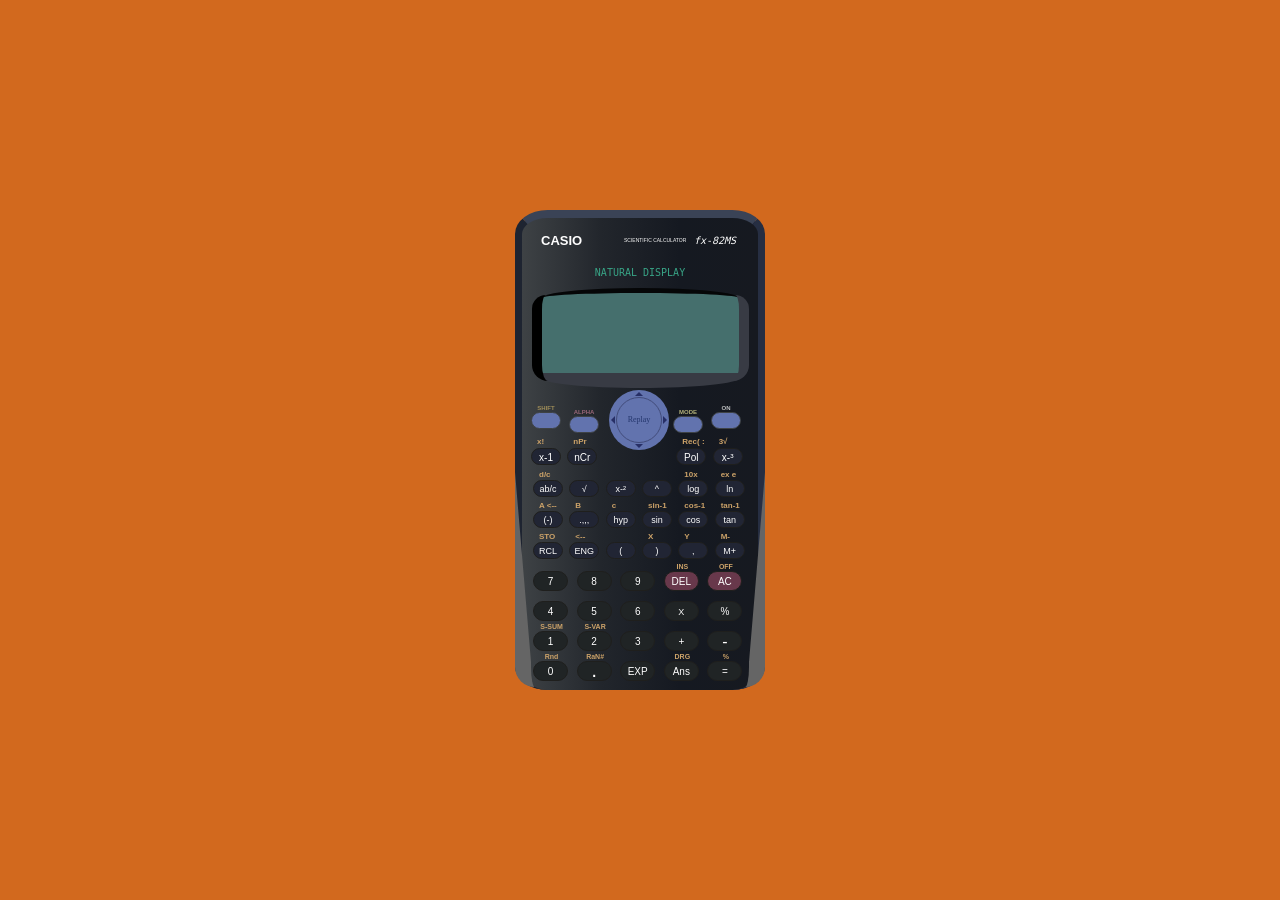
<file: index.html>
<!DOCTYPE html>
<html lang="en">
<head>
    <meta charset="UTF-8">
    <meta http-equiv="X-UA-Compatible" content="IE=edge">
    <meta name="viewport" content="width=device-width, initial-scale=1.0">
    <title>Casio fx-82MS</title>
    <link rel="stylesheet" href="css/index.css">
</head>
<body>
    <div class="container">

        <!--TOP CALCULATOR-->
        <div id="casio" class="casio-fx82ms cubo">
            <div class="brand-container">
                <div class="brand">
                    <div class="brand-span">
                        <span class="brand-text1">CASIO</span>
                        <span class="brand-text2">scientific calculator</span>
                        <span class="model-text">fx-82MS</span>
                    </div>
                    <div class="sub-text">NATURAL DISPLAY</div>
                </div>
            </div>

            <div class="screen">
                <div class="lcd-container">
                    <div id="lcd-background" class="lcd-background"><span class="arrow-right"></span><span class="arrow-left"></span></div>
                    <div class="lcd-content"><input type="text" id="screen"></input></div>
                    <div  class="lcd"><span id="result"></span></div>
                </div>
            </div>

            <div class="setup-keypad">
                <button id="shift"  title="SHIFT" data-primary="SHIFT"></button>
                <button  title="ALPHA" data-primary="ALPHA"></button>
                <div class="btn-big" >Replay<span class="left"></span><span class="right"></span> <span  class="top"></span> <span class="bottom"></span> </div>
                <button  title="MODE" data-primary="MODE"></button>
                <button id="on" title="ON" data-primary="ON"></button>
            </div>
        
            <div class="scientific-keypad">

                <div class="four-button">
                    <button id="x-1" class="fx3" data-primary="x!" title="x-¹">x-1</button>
                    <button id="nCr" class="fx3" data-primary="nPr" title="nCr">nCr</button>
                    <button class="button empty"></button>
                    <button class="button empty"></button>
                    <button id="Pol" class="fx3" data-primary="Rec(  :" title="Pol">Pol</button>
                    <button id="x-³" class="fx3" data-primary="3√" title="x-³">x-³</button>
                </div>


                <div class="btn__fx3">
                    <button id="ab/c" class="fx3"  data-primary="d/c" title="ab/c">ab/c</button>
                    <button id="sqrt" class="fx3"  title="√">√</button>
                    <button class="fx3"  title="x-2">x-²</button>
                    <button id="^" class="fx3"  title="^">^</button>
                    <button class="fx3"  data-primary="10x" title="log">log</button>
                    <button id="ln" class="fx3"  data-primary="ex e" title="ln">ln</button>

                    <button id="(-)" class="fx3"  data-primary="A <--" title="(-)">(-)</button>
                    <button id=".,,," class="fx3"  data-primary="B" title=".,,,">.,,,</button>
                    <button id="hyp" class="fx3"  data-primary="c" title="hyp">hyp</button>
                    <button class="fx3"  data-primary="sin-1" title="sin">sin</button>
                    <button class="fx3"  data-primary="cos-1" title="cos">cos</button>
                    <button class="fx3"  data-primary="tan-1" title="tan">tan</button>
                    
                    <button id="RCL" class="fx3"  data-primary="STO" title="RCL">RCL</button>
                    <button id="ENG" class="fx3"  data-primary="<--"  title="7">ENG</button>
                    <button id="(" class="fx3"  title="(">(</button>
                    <button id=")" class="fx3"  data-primary="X"  title=")">)</button>
                    <button class="fx3"  data-primary="Y"  title=",">,</button>
                    <button id="M+" class="fx3"  data-primary="M-"  title="M+">M+</button>

                </div>
            </div>




            <div class="basic-keypad">
                <button class="dark" title="7">7</button>
                <button class="dark" title="8">8</button>
                <button class="dark" title="9">9</button>
                <button id="del" class="clear" title="DEL" data-primary="INS">DEL</button>
                <button id="cls" class="clear" title="AC" data-primary="OFF">AC</button>
               
                <button class="dark" title="4">4</button>
                <button class="dark" title="5">5</button>
                <button class="dark" title="6">6</button>
                <button class="dark" title="X">X</button>
                <button class="dark" title="%">%</button>

                <button class="dark" title="1" data-primary="S-SUM">1</button>
                <button class="dark" title="2" data-primary="S-VAR">2</button>
                <button class="dark" title="3">3</button>
                <button class="dark" title="+">+</button>
                <button class="dark" title="-">-</button>
                
                <button class="dark" title="0" data-primary="Rnd">0</button>
                <button class="dark" title="." data-primary="RaN#">.</button>
                <button id="EXP" class="dark" title="EXP">EXP</button>
                <button id="ans" class="dark" title="Ans" data-primary="DRG">Ans</button>
                <button id="equal" class="dark" title="=" data-primary="%">=</button>

            </div>

        </div>



    </div>
    <div class="v"></div>


    <script src="./js/index.js"></script>
</body>
</html>
</file>
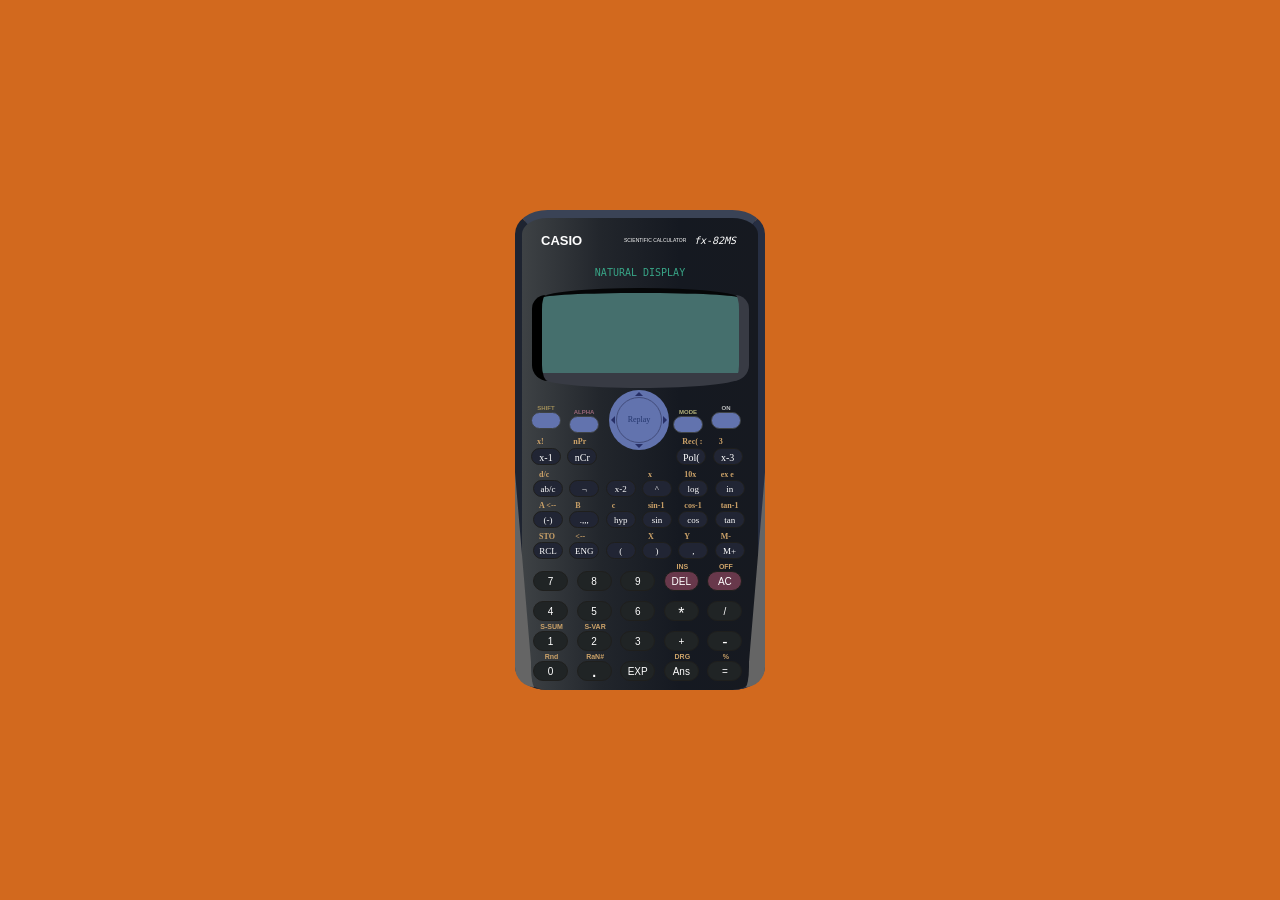
<file: calculadora.html>
<!DOCTYPE html>
<html lang="en">
<head>
    <meta charset="UTF-8">
    <meta http-equiv="X-UA-Compatible" content="IE=edge">
    <meta name="viewport" content="width=device-width, initial-scale=1.0">
    <title>Casio fx-82MS</title>
    <link rel="stylesheet" href="css/calculadora.css">
</head>
<body>
    <div class="container">

        <!--TOP CALCULATOR-->
        <div id="casio" class="casio-fx82ms cubo">
            <div class="brand-container">
                <div class="brand">
                    <div class="brand-span">
                        <span class="brand-text1">CASIO</span>
                        <span class="brand-text2">scientific calculator</span>
                        <span class="model-text">fx-82MS</span>
                    </div>
                    <div class="sub-text">NATURAL DISPLAY</div>
                </div>
            </div>

            <div class="screen">
                <div class="lcd-container">
                    <div id="lcd-background" class="lcd-background"><span class="arrow-right"></span><span class="arrow-left"></span></div>
                    <div class="lcd-content"><span id="screen"></span></div>
                    <div  class="lcd"><span id="result"></span></div>
                </div>
            </div>

            <div class="setup-keypad">
                <button id="shift"  title="SHIFT" data-primary="SHIFT"></button>
                <button  title="ALPHA" data-primary="ALPHA"></button>
                <div class="btn-big" >Replay<span class="left"></span><span class="right"></span> <span  class="top"></span> <span class="bottom"></span> </div>
                <button  title="MODE" data-primary="MODE"></button>
                <button id="on" title="ON" data-primary="ON"></button>
            </div>
        
            <div class="scientific-keypad">

                <div class="four-button">
                    <div class="button" title="x!">x-1</div>
                    <div class="button" title="nPr">nCr</div>
                    <div class="button empty"></div>
                    <div class="button empty"></div>
                    <div class="button" title="Rec(  :">Pol(</div>
                    <div class="button" title="3">x-3</div>
                </div>

                <div class="six-button">
                    <div class="button" title="d/c">ab/c</div>
                    <div class="button">¬</div>
                    <div class="button">x-2</div>
                    <div class="button" title="x">^</div>
                    <div class="button" title="10x">log</div>
                    <div class="button" title="ex e">in</div>

                    <div class="button" title="A <--">(-)</div>
                    <div class="button" title="B">.,,,</div>
                    <div class="button" title="c">hyp</div>
                    <div class="button" title="sin-1">sin</div>
                    <div class="button" title="cos-1">cos</div>
                    <div class="button" title="tan-1">tan</div>

                    
                    <div class="button" title="STO">RCL</div>
                    <div class="button" title="<--">ENG</div>
                    <div class="button">(</div>
                    <div class="button" title="X">)</div>
                    <div class="button" title="Y">,</div>
                    <div class="button" title="M-">M+</div>
                </div>
            </div>




            <div class="basic-keypad">

                <button class="dark" title="7">7</button>
                <button class="dark" title="8">8</button>
                <button class="dark" title="9">9</button>
                <button id="del" class="clear" title="DEL" data-primary="INS">DEL</button>
                <button id="cls" class="clear" title="AC" data-primary="OFF">AC</button>
               
                <button class="dark" title="4">4</button>
                <button class="dark" title="5">5</button>
                <button class="dark" title="6">6</button>
                <button class="dark" title="X">*</button>
                <button class="dark" title="%">/</button>

                <button class="dark" title="1" data-primary="S-SUM">1</button>
                <button class="dark" title="2" data-primary="S-VAR">2</button>
                <button class="dark" title="3">3</button>
                <button class="dark" title="+">+</button>
                <button class="dark" title="-">-</button>
                
                <button class="dark" title="0" data-primary="Rnd">0</button>
                <button class="dark" title="." data-primary="RaN#">.</button>
                <button id="exp" class="dark" title="EXP">EXP</button>
                <button id="ans" class="dark" title="Ans" data-primary="DRG">Ans</button>
                <button id="igual" class="dark" title="=" data-primary="%">=</button>

            </div>

        </div>



    </div>
    <div class="v"></div>


    <script src="./js/calculadora.js"></script>
</body>
</html>
</file>
<file: css/index.css>
@font-face {
    font-family: ;
    src: url();
}
*, *::after{
    box-sizing: border-box;
    margin: 0;
    padding: 0;
}

:root{

}
body{
    background-color: chocolate;
}
button.active.focus,
button.active:focus,
button.focus,
button.focus:active,
button:active:focus,
button:focus {
  text-decoration: none;
  outline: 0;
}
.container{
    min-height: 100vh;
    display: flex;
    justify-content: center;
    align-items: center;
}

/********************************/

.casio-fx82ms{
    --casio-font: "Michroma", sans-serif;
    --scientific-font: monospace;
    --lcd-font: "DSEG7", monospace;
    --width: 250px;
    --height: 480px;
    /*--esqueleto: 1px solid red;*/

    display: flex;
    flex-direction: column;
    align-items: center;
    width: var(--width);
    height: var(--height);
    background-color: #3E4245;
    padding-top: 5px;
    background-image: linear-gradient(to right, #3E4245, #22262C,#151921,  #161920);

}
.cubo{
    position: relative;
    border-top: 8px solid #3a4356;
    border-top-right-radius: 11px;
    border-top-left-radius: 10px;
    border-left: 7px solid #1e2431;
    border-right: 7px solid #262e42;
    border-radius: 13%/ 5%;
}

.casio-fx82ms::after{
    content: '';
    position: absolute;
    height: 215px;
    width: 250px;
    top: 254px;
    left: -7px;
    border-right: 16px solid #656565;
    border-left: 16px solid #656565;
    border-top: 190px solid transparent;
    border-bottom-left-radius: 20px;
    border-bottom-right-radius: 20px;

  
   
 }
.casio-fx82ms .brand-container{
    width: 218px;
    height: 66px;
    display: flex;
    justify-content: center;
    border: var(--esqueleto);

}

.brand-container .brand{
    width: 210px;
    height: 62px;
    font-family: var(--casio-font);
    height: 65px;
    color: #FEFEFE;
    display: flex;
    flex-direction: column;
    align-items: center;
    justify-content: space-around;

}
.brand .brand-span{
    display: grid;
    grid-template-columns: 83px 70px 45px;
    align-items: center;
}

.brand-span .brand-text1{
    font-size: 13px;
    font-family: var(--casio-font);
    font-weight: bold;

}

.brand-span .brand-text2{
    font-family: var(--casio-font);
    font-size: 5px;
    text-transform: uppercase;
}

.brand-span .model-text{
    font-family: var(--scientific-font);
    font-size: 10px;
    font-style: italic;
}
.brand .sub-text{
    font-family: var(--scientific-font);
    color: #38A486;
    font-size: 10px;

}
/********************************/




/********************************/
            /*SCREEN*/
/********************************/

.screen{
    height: 100px;

}
.screen .lcd-container{
    display: flex;
    justify-content: center;
    position: relative;
}
.lcd-container .lcd-background{
    position: relative;
    width: 197px;
    height: 100px;
    /*background-color: #D5EBD1;*/
    background-color: #456F6D;    
    text-align: center;
    text-indent: .1em;
    border-bottom: 15px solid #383B44;
    border-top: 5px solid #050607;
    border-radius: 50% / 10%;
}
.lcd-container .lcd-background::before{
    content: '';
    position: absolute;
    width: 197px;
    height: 86px;
    top: 2px;
    left: -10px;
    border-left: 10px solid #000000;
    border-right: 10px solid #383B44;
    border-bottom-right-radius: 16px;
    border-top-right-radius: 14px;
    border-bottom-left-radius: 16px;
    border-top-left-radius: 14px;  
}
.lcd-background .arrow-right{
    display: none;
    content: '';
    position: absolute;
    top: 4px;
    right: 7px;
    border-top: 2px solid transparent;
    border-left: 4px solid black;
    border-bottom: 2px solid transparent;
}
.lcd-background .arrow-left{
    display: none;
    content: '';
    position: absolute;
    top: 4px;
    left: 7px;
    border-top: 2px solid transparent;
    border-right: 4px solid black;
    border-bottom: 2px solid transparent;
}



.lcd{
    position: absolute;
    bottom: 15px;
    width: 90%;
    height: 30px;
    text-align: right;
    line-height: 30px;
    overflow-y: hidden;
    overflow-x: scroll;;

}
.lcd-content{
    position: absolute;
    top: 8px;
    width: 90%;
    height: 30px;
    text-align: left;
    line-height: 30px;
    overflow-y: hidden;
    overflow-x: scroll;
    margin: auto;
}


.lcd span{
    font-size: 20px;
    font-weight: bold;
}
.lcd-content input{
    font-size: 20px;
    font-weight: bold;
    border: none;
    background-color: transparent;
    z-index: 116;

}
.lcd-content::-webkit-scrollbar{
    display: none;
}
.lcd::-webkit-scrollbar{
    display: none;
}
/********************************/




/********************************/
            /*SETUP KEYPAD*/
/********************************/
.setup-keypad{
    width: 218px;
    height: 66px;
    display: grid;
    grid-template-columns: repeat(5, 1fr);
    align-items: center;
    border: var(--esqueleto);
}
.setup-keypad button{
    width: 30px;
    height: 17px;
    border-radius: 50px;
    background-color: #6273AE;
    border: 1px solid #3E4245;
    position: relative;
    text-align: center;
    cursor: pointer;
}
.setup-keypad button:active{
    background-color: #7a8dd0 !important;
}
.setup-keypad button:hover{
    background-color: #525d80;
}
.setup-keypad button::after{
    content: attr(data-primary);
    position: absolute;
    font-size:var(--casio-font) ;
    font-size: 6px;
    width: 28px;
    left: 0;
    top: -8px;
    font-weight: bold;
}
.setup-keypad button:nth-child(1){
    color: #9F8D59 !important;
    top: -4px;
}
.setup-keypad button:nth-child(2){
    color: #966576 !important;
}
.setup-keypad .btn-big:nth-child(3){
    color: #24366D !important;
    font-size: 8px;
    line-height: 60px;     
}

.setup-keypad .btn-big:nth-child(3)::before{
    content: '';
    position: absolute;
    width: 44px;
    height: 44px;
    border: 1px solid #424C7B;
    top: 7px;
    left: 7px;
    border-radius: 50%;
}
.setup-keypad button:nth-child(4){
    color: #B4B27A !important;
}
.setup-keypad button:nth-child(5){
    color: #C2C3C4 !important;
    top: -4px;
}

.btn-big{
    width: 60px;
    height: 60px;
    color: black;
    margin-left: 2px;
    margin-right: 4px;
    margin-bottom: 10px;
    margin-top: 2px;
    background-color: #6273AE;
    display: flex;
    justify-content: center;
    align-items: center;
    position: relative;
    z-index: 113; 
    border-radius: 50% ;
    text-align: center;
    font-size: 8px;
    line-height: 45px;
}


/********************************/





/********************************/
        /*scientific-keypad*/
/********************************/

.scientific-keypad{
    width: 218px;
}
.scientific-keypad .four-button{
    display: grid;
    grid-template-columns: repeat(6, 1fr);
    align-items: center;
    position: relative;
    top: -11px;
    border: var(--esqueleto);
}


.four-button button{
    width: 30px;
    height: 17px;
    background-color: #212534;
    color: white;
    border-radius: 50px;
    margin-top: 5px;
    border:1px solid #1f1f1d;
    font-size: 10px;
    text-align: center;
    line-height: 17px;
    position: relative;
    cursor: pointer;
}
.four-button button:active{
    background-color: #384d52 !important;
}
.four-button button:hover{
    background-color: #32383a ;
}
.four-button button::after{
    content: attr(data-primary);
    position: absolute;
    font-size:var(--casio-font);
    font-size: 8px;
    left: 5px;
    top: -16px;
    font-weight: bold;
    text-align: center;
    color: #CDA369
 }

.empty{
    background-color: transparent !important;
    border: none !important;
}

.scientific-keypad .btn__fx3{
    display: grid;
    grid-template-columns: repeat(6, 1fr);
    align-items: center;
    border: var(--esqueleto);
}

.btn__fx3 button{
    position: relative;
    width: 30px;
    height: 17px;
    background-color: #212534;
    color: white;
    border-radius: 50px;
    margin-left: 2px;
    margin-top: 4px;
    margin-bottom: 10px;
    border:1px solid #1f1f1d;
    font-size: 9px;
    text-align: center;
    line-height: 17px;
    z-index: 115;
    cursor: pointer;

}
.scientific-keypad button:active{
    background-color: #384d52 !important;
}
.scientific-keypad button:hover{
    background-color: #32383a ;
}
.btn__fx3 button::after{
    content: attr(data-primary);
    position: absolute;
    font-size:var(--casio-font);
    font-size: 8px;
    left: 5px;
    top: -15px;
    font-weight: bold;
    text-align: center;
    color: #CDA369
 }
/********************************/






 
/********************************/
        /*basic-keypad*/
/********************************/
.basic-keypad{
    display: grid;
    grid-template-columns: repeat(5, 1fr);
    align-items: center;
    border: var(--esqueleto);
    width: 218px;
    margin-top: 2px;
    z-index: 114;
}
.basic-keypad button{ 
    width: 35px;
    height: 20px;
    color: white;
    border-radius: 50px;
    margin-left: 2px;
    margin-bottom: 10px;
    border:1px solid #1f1f1d;
    font-size: 10px;
    text-align: center;
    line-height: 20px;
    position: relative;
    cursor: pointer;
}
.basic-keypad button:active{
    background-color: #384d52 !important;
}
.basic-keypad button:hover{
    background-color: #32383a ;
}
.basic-keypad button::after{
    content: attr(data-primary);
    position: absolute;
    font-size:var(--casio-font);
    font-size: 7px;
    left: 0;
    top: -15px;
    width: 35px;
    font-weight: bold;
    text-align: center;
    color: #CDA369
 }

 .basic-keypad button:nth-child(9){
     font-size: 9px;
     line-height: 20px;
   }
   .basic-keypad button:nth-child(15){
    font-size: 16px;
  }
  .basic-keypad button:nth-child(17){
    font-size: 14px;
    font-weight: bold;
  }
  
/********************************/


.rotate-5{transform: rotate(5deg);}
.rotate--5{transform: rotate(-5deg);}
.dark{background-color: #202425;}
.clear{background-color: #68384B;}

/********************************/
            /*CIRCLE*/
/********************************/
.left{
    position: absolute;
    top: 26px;
    left: 2px;
    width: 0px;
    height: 0px;
    border-top: 4px solid #6273AE;
    border-right: 4px solid #272F66;
    border-bottom: 4px solid #6273AE;
    cursor: pointer;
}
.right{
    position: absolute;
    top: 26px;
    right: 2px;
    width: 0px;
    height: 0px;
    border-top: 4px solid #6273AE;
    border-left: 4px solid #272F66;
    border-bottom: 4px solid #6273AE;
    cursor: pointer;
}
.top{
    position: absolute;
    top: 2px;
    left: 26px;
    width: 0px;
    height: 0px;
    border-bottom: 4px solid #272F66;
    border-left: 4px solid #6273AE;
    border-right: 4px solid #6273AE;
    cursor: pointer;
}
.bottom{
    position: absolute;
    bottom: 2px;
    left: 26px;
    width: 0px;
    height: 0px;
    border-top: 4px solid #272F66;
    border-left: 4px solid #6273AE;
    border-right: 4px solid #6273AE;
    cursor: pointer;
}
.left:active{
    border-top: 4px solid #6273AE;
    border-right: 4px solid #7a8dd0 !important;
    border-bottom: 4px solid #6273AE;
}
.left:hover{
    border-top: 4px solid #6273AE;
    border-right: 4px solid #525d80;
    border-bottom: 4px solid #6273AE;
}
.right:active{
    border-top: 4px solid #6273AE;
    border-left: 4px solid #7a8dd0  !important;
    border-bottom: 4px solid #6273AE;
}
.right:hover{
    border-top: 4px solid #6273AE;
    border-left: 4px solid #525d80  ;
    border-bottom: 4px solid #6273AE;
}
.top:active{
    border-bottom: 4px solid #7a8dd0  !important;
    border-left: 4px solid #6273AE;
    border-right: 4px solid #6273AE;
}
.top:hover{
    border-bottom: 4px solid #525d80;
    border-left: 4px solid #6273AE;
    border-right: 4px solid #6273AE;
}
.bottom:active{
    border-top: 4px solid #7a8dd0 !important;
    border-left: 4px solid #6273AE;
    border-right: 4px solid #6273AE;
}
.bottom:hover{
    border-top: 4px solid #525d80 ;
    border-left: 4px solid #6273AE;
    border-right: 4px solid #6273AE;
}
/********************************/
</file>
<file: css/calculadora.css>
@font-face {
    font-family: ;
    src: url();
}
*, *::after{
    box-sizing: border-box;
    margin: 0;
    padding: 0;
}

:root{

}
body{
    background-color: chocolate;
}
button.active.focus,
button.active:focus,
button.focus,
button.focus:active,
button:active:focus,
button:focus {
  text-decoration: none;
  outline: 0;
}
.container{
    min-height: 100vh;
    display: flex;
    justify-content: center;
    align-items: center;
}

/********************************/

.casio-fx82ms{
    --casio-font: "Michroma", sans-serif;
    --scientific-font: monospace;
    --lcd-font: "DSEG7", monospace;
    --width: 250px;
    --height: 480px;
    /*--esqueleto: 1px solid red;*/

    display: flex;
    flex-direction: column;
    align-items: center;
    width: var(--width);
    height: var(--height);
    background-color: #3E4245;
    padding-top: 5px;
    background-image: linear-gradient(to right, #3E4245, #22262C,#151921,  #161920);

}
.cubo{
    position: relative;
    border-top: 8px solid #3a4356;
    border-top-right-radius: 11px;
    border-top-left-radius: 10px;
    border-left: 7px solid #1e2431;
    border-right: 7px solid #262e42;
    border-radius: 13%/ 5%;
}

.casio-fx82ms::after{
    content: '';
    position: absolute;
    height: 215px;
    width: 250px;
    top: 254px;
    left: -7px;
    border-right: 16px solid #656565;
    border-left: 16px solid #656565;
    border-top: 190px solid transparent;
    border-bottom-left-radius: 20px;
    border-bottom-right-radius: 20px;

  
   
 }
.casio-fx82ms .brand-container{
    width: 218px;
    height: 66px;
    display: flex;
    justify-content: center;
    border: var(--esqueleto);

}

.brand-container .brand{
    width: 210px;
    height: 62px;
    font-family: var(--casio-font);
    height: 65px;
    color: #FEFEFE;
    display: flex;
    flex-direction: column;
    align-items: center;
    justify-content: space-around;

}
.brand .brand-span{
    display: grid;
    grid-template-columns: 83px 70px 45px;
    align-items: center;
}

.brand-span .brand-text1{
    font-size: 13px;
    font-family: var(--casio-font);
    font-weight: bold;

}

.brand-span .brand-text2{
    font-family: var(--casio-font);
    font-size: 5px;
    text-transform: uppercase;
}

.brand-span .model-text{
    font-family: var(--scientific-font);
    font-size: 10px;
    font-style: italic;
}
.brand .sub-text{
    font-family: var(--scientific-font);
    color: #38A486;
    font-size: 10px;

}
/********************************/




/********************************/
            /*SCREEN*/
/********************************/

.screen{
    height: 100px;

}
.screen .lcd-container{
    display: flex;
    justify-content: center;
    position: relative;
}
.lcd-container .lcd-background{
    position: relative;
    width: 197px;
    height: 100px;
    /*background-color: #D5EBD1;*/
    background-color: #456F6D;    
    text-align: center;
    text-indent: .1em;
    border-bottom: 15px solid #383B44;
    border-top: 5px solid #050607;
    border-radius: 50% / 10%;
}
.lcd-container .lcd-background::before{
    content: '';
    position: absolute;
    width: 197px;
    height: 86px;
    top: 2px;
    left: -10px;
    border-left: 10px solid #000000;
    border-right: 10px solid #383B44;
    border-bottom-right-radius: 16px;
    border-top-right-radius: 14px;
    border-bottom-left-radius: 16px;
    border-top-left-radius: 14px;  
}
.lcd-background .arrow-right{
    display: none;
    content: '';
    position: absolute;
    top: 4px;
    right: 7px;
    border-top: 2px solid transparent;
    border-left: 4px solid black;
    border-bottom: 2px solid transparent;
}
.lcd-background .arrow-left{
    display: none;
    content: '';
    position: absolute;
    top: 4px;
    left: 7px;
    border-top: 2px solid transparent;
    border-right: 4px solid black;
    border-bottom: 2px solid transparent;
}



.lcd{
    position: absolute;
    bottom: 15px;
    width: 90%;
    height: 30px;
    text-align: right;
    line-height: 30px;
    overflow-y: hidden;
    overflow-x: scroll;;

}
.lcd-content{
    position: absolute;
    top: 8px;
    width: 90%;
    height: 30px;
    text-align: left;
    line-height: 30px;
    overflow-y: hidden;
    overflow-x: scroll;
    margin: auto;
}


.lcd span{
    font-size: 20px;
    font-weight: bold;
}
.lcd-content span{
    font-size: 20px;
    font-weight: bold;

}
.lcd-content::-webkit-scrollbar{
    display: none;
}
.lcd::-webkit-scrollbar{
    display: none;
}
/********************************/




/********************************/
            /*SETUP KEYPAD*/
/********************************/
.setup-keypad{
    width: 218px;
    height: 66px;
    display: grid;
    grid-template-columns: repeat(5, 1fr);
    align-items: center;
    border: var(--esqueleto);
}
.setup-keypad button{
    width: 30px;
    height: 17px;
    border-radius: 50px;
    background-color: #6273AE;
    border: 1px solid #3E4245;
    position: relative;
    text-align: center;
}
.setup-keypad button:active{
    background-color: #7a8dd0 !important;
}
.setup-keypad button:hover{
    background-color: #525d80;
}
.setup-keypad button::after{
    content: attr(data-primary);
    position: absolute;
    font-size:var(--casio-font) ;
    font-size: 6px;
    width: 28px;
    left: 0;
    top: -8px;
    font-weight: bold;
}
.setup-keypad button:nth-child(1){
    color: #9F8D59 !important;
    top: -4px;
}
.setup-keypad button:nth-child(2){
    color: #966576 !important;
}
.setup-keypad .btn-big:nth-child(3){
    color: #24366D !important;
    font-size: 8px;
    line-height: 60px;     
}

.setup-keypad .btn-big:nth-child(3)::before{
    content: '';
    position: absolute;
    width: 44px;
    height: 44px;
    border: 1px solid #424C7B;
    top: 7px;
    left: 7px;
    border-radius: 50%;
}
.setup-keypad button:nth-child(4){
    color: #B4B27A !important;
}
.setup-keypad button:nth-child(5){
    color: #C2C3C4 !important;
    top: -4px;
}
.btn-big{
    width: 60px;
    height: 60px;
    color: black;
    margin-left: 2px;
    margin-right: 4px;
    margin-bottom: 10px;
    margin-top: 2px;
    background-color: #6273AE;
    display: flex;
    justify-content: center;
    align-items: center;
    position: relative;
    z-index: 113; 
    border-radius: 50% ;
    text-align: center;
    font-size: 8px;
    line-height: 45px;
}


/********************************/





/********************************/
        /*scientific-keypad*/
/********************************/

.scientific-keypad{
    width: 218px;
}
.scientific-keypad .four-button{
    display: grid;
    grid-template-columns: repeat(6, 1fr);
    align-items: center;
    position: relative;
    top: -11px;
    border: var(--esqueleto);
}


.four-button .button{
    width: 30px;
    height: 17px;
    background-color: #212534;
    color: white;
    border-radius: 50px;
    margin-top: 5px;
    border:1px solid #1f1f1d;
    font-size: 10px;
    text-align: center;
    line-height: 17px;
    position: relative;
}
.four-button .button::after{
    content: attr(title);
    position: absolute;
    font-size:var(--casio-font);
    font-size: 8px;
    left: 5px;
    top: -16px;
    font-weight: bold;
    text-align: center;
    color: #CDA369
 }
 
.empty{
    background-color: transparent !important;
    border: none !important;
}

.scientific-keypad .six-button{
    display: grid;
    grid-template-columns: repeat(6, 1fr);
    align-items: center;
    border: var(--esqueleto);
}
.six-button .button{
    width: 30px;
    height: 17px;
    background-color: #212534;
    color: white;
    border-radius: 50px;
    margin-left: 2px;
    margin-top: 4px;
    margin-bottom: 10px;
    border:1px solid #1f1f1d;
    font-size: 9px;
    text-align: center;
    line-height: 17px;
    position: relative;
}
.six-button .button::after{
    content: attr(title);
    position: absolute;
    font-size:var(--casio-font);
    font-size: 8px;
    left: 5px;
    top: -15px;
    font-weight: bold;
    text-align: center;
    color: #CDA369
 }
/********************************/



 
/********************************/
        /*basic-keypad*/
/********************************/
.basic-keypad{
    display: grid;
    grid-template-columns: repeat(5, 1fr);
    align-items: center;
    border: var(--esqueleto);
    width: 218px;
    margin-top: 2px;
    z-index: 114;
}
.basic-keypad button{ 
    width: 35px;
    height: 20px;
    color: white;
    border-radius: 50px;
    margin-left: 2px;
    margin-bottom: 10px;
    border:1px solid #1f1f1d;
    font-size: 10px;
    text-align: center;
    line-height: 20px;
    position: relative;
    cursor: pointer;
}
.basic-keypad button:active{
    background-color: #384d52 !important;
}
.basic-keypad button:hover{
    background-color: #32383a ;
}
.basic-keypad button::after{
    content: attr(data-primary);
    position: absolute;
    font-size:var(--casio-font);
    font-size: 7px;
    left: 0;
    top: -15px;
    width: 35px;
    font-weight: bold;
    text-align: center;
    color: #CDA369
 }

 .basic-keypad button:nth-child(9){
     font-size: 16px;
     line-height: 24px;
   }
   .basic-keypad button:nth-child(15){
    font-size: 16px;
  }
  .basic-keypad button:nth-child(17){
    font-size: 14px;
    font-weight: bold;
  }
  
/********************************/


.rotate-5{transform: rotate(5deg);}
.rotate--5{transform: rotate(-5deg);}
.dark{background-color: #202425;}
.clear{background-color: #68384B;}

/********************************/
            /*CIRCLE*/
/********************************/
.left{
    position: absolute;
    top: 26px;
    left: 2px;
    width: 0px;
    height: 0px;
    border-top: 4px solid #6273AE;
    border-right: 4px solid #272F66;
    border-bottom: 4px solid #6273AE;
    cursor: pointer;
}
.right{
    position: absolute;
    top: 26px;
    right: 2px;
    width: 0px;
    height: 0px;
    border-top: 4px solid #6273AE;
    border-left: 4px solid #272F66;
    border-bottom: 4px solid #6273AE;
    cursor: pointer;
}
.top{
    position: absolute;
    top: 2px;
    left: 26px;
    width: 0px;
    height: 0px;
    border-bottom: 4px solid #272F66;
    border-left: 4px solid #6273AE;
    border-right: 4px solid #6273AE;
    cursor: pointer;
}
.bottom{
    position: absolute;
    bottom: 2px;
    left: 26px;
    width: 0px;
    height: 0px;
    border-top: 4px solid #272F66;
    border-left: 4px solid #6273AE;
    border-right: 4px solid #6273AE;
    cursor: pointer;
}
.left:active{
    border-top: 4px solid #6273AE;
    border-right: 4px solid #7a8dd0 !important;
    border-bottom: 4px solid #6273AE;
}
.left:hover{
    border-top: 4px solid #6273AE;
    border-right: 4px solid #525d80;
    border-bottom: 4px solid #6273AE;
}
.right:active{
    border-top: 4px solid #6273AE;
    border-left: 4px solid #7a8dd0  !important;
    border-bottom: 4px solid #6273AE;
}
.right:hover{
    border-top: 4px solid #6273AE;
    border-left: 4px solid #525d80  ;
    border-bottom: 4px solid #6273AE;
}
.top:active{
    border-bottom: 4px solid #7a8dd0  !important;
    border-left: 4px solid #6273AE;
    border-right: 4px solid #6273AE;
}
.top:hover{
    border-bottom: 4px solid #525d80;
    border-left: 4px solid #6273AE;
    border-right: 4px solid #6273AE;
}
.bottom:active{
    border-top: 4px solid #7a8dd0 !important;
    border-left: 4px solid #6273AE;
    border-right: 4px solid #6273AE;
}
.bottom:hover{
    border-top: 4px solid #525d80 ;
    border-left: 4px solid #6273AE;
    border-right: 4px solid #6273AE;
}
/********************************/
</file>
